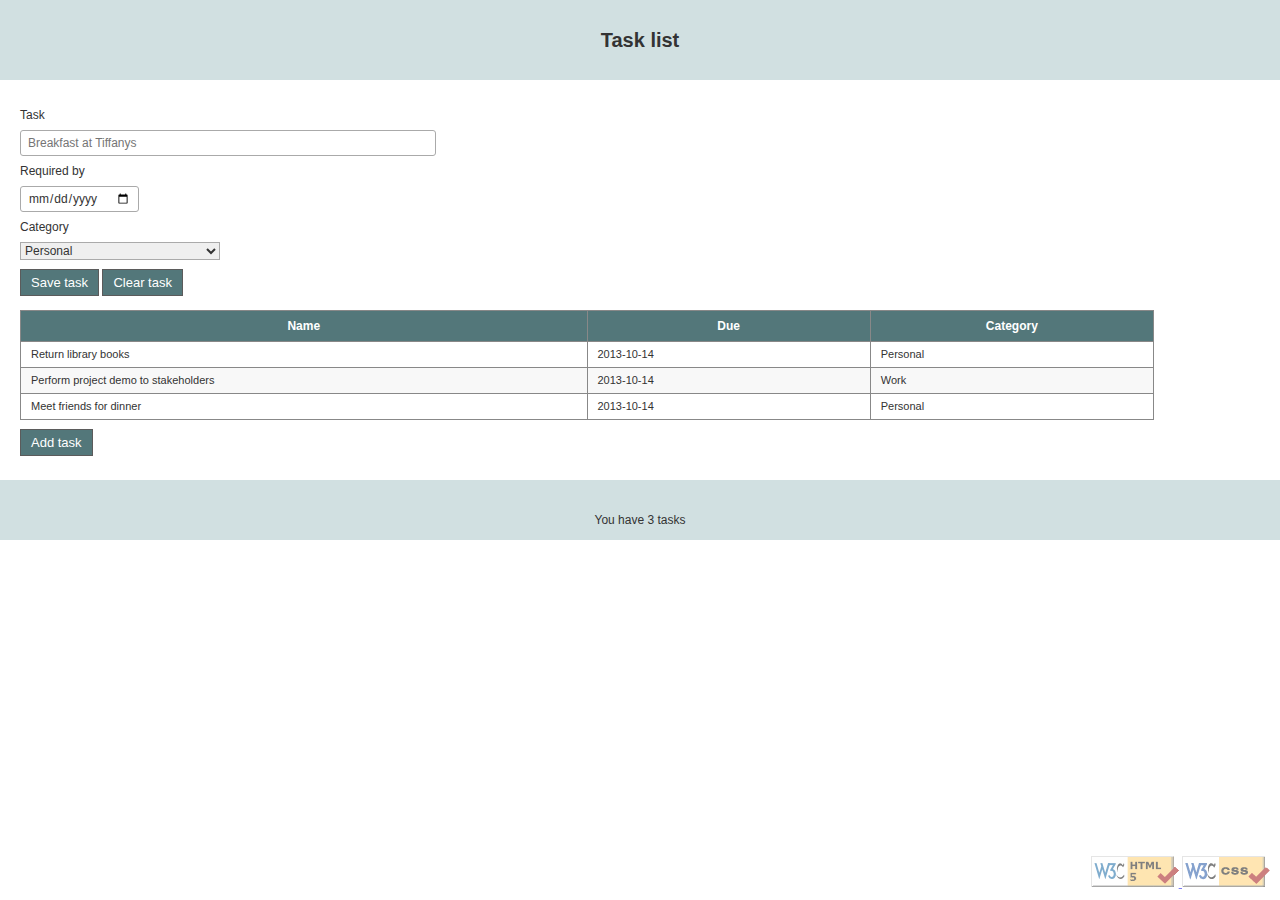
<file: TaskList_Application/TaskList_Application/index.html>
<!DOCTYPE html>
<html lang="en">
<head>
    <meta charset="utf-8">
    <title>Task list</title>
    <link href="tasks.css" media="screen" rel="stylesheet" type="text/css"/>
</head>
<body>
<header>
    <span>Task list</span>
</header>
<main>
    <section>
        <form>
            <div>
                <label>Task</label> <input class="large" name="task"
                                           placeholder="Breakfast at Tiffanys" required="required" type="text"/>
            </div>
            <div>
                <label>Required by</label> <input name="requiredBy" required="required" type="date"/>
            </div>
            <div>
                <label>Category</label> <select name="category">
                <option value="Personal">Personal</option>
                <option value="Work">Work
                </option>
            </select>
            </div>
            <nav>
                <a href="#">Save task</a> <a href="#">Clear task</a>
            </nav>
        </form>
    </section>
    <section>
        <table id="tblTasks">
            <colgroup>
                <col width="50%">
                <col width="25%">
                <col width="25%">
            </colgroup>
            <thead>
            <tr>
                <th>Name</th>
                <th>Due</th>
                <th>Category</th>
            </tr>
            </thead>
            <tbody>
            <tr>
                <td>Return library books</td>
                <td>
                    <time datetime="2023-04-22">2013-10-14</time>
                </td>
                <td>Personal</td>
            </tr>
            <tr class="even">
                <td>Perform project demo to stakeholders</td>
                <td>
                    <time datetime="2023-04-22">2013-10-14</time>
                </td>
                <td>Work</td>
            </tr>
            <tr>
                <td>Meet friends for dinner</td>
                <td>
                    <time datetime="2023-04-22">2013-10-14</time>
                </td>
                <td>Personal</td>
            </tr>
            </tbody>
        </table>
        <nav>
            <a href="#">Add task</a>
        </nav>
    </section>
</main>
<footer>You have 3 tasks</footer>
<div id="validation">
    <a href="https://validator.w3.org/check/referer">
        <img alt="Validate" src="images/w3c-html.png"/>
    </a>
    <a href="https://jigsaw.w3.org/css-validator/check/referer">
        <img alt="Valid CSS!" src="images/w3c-css.png"/>
    </a>
</div>
</body>
</html>
</file>
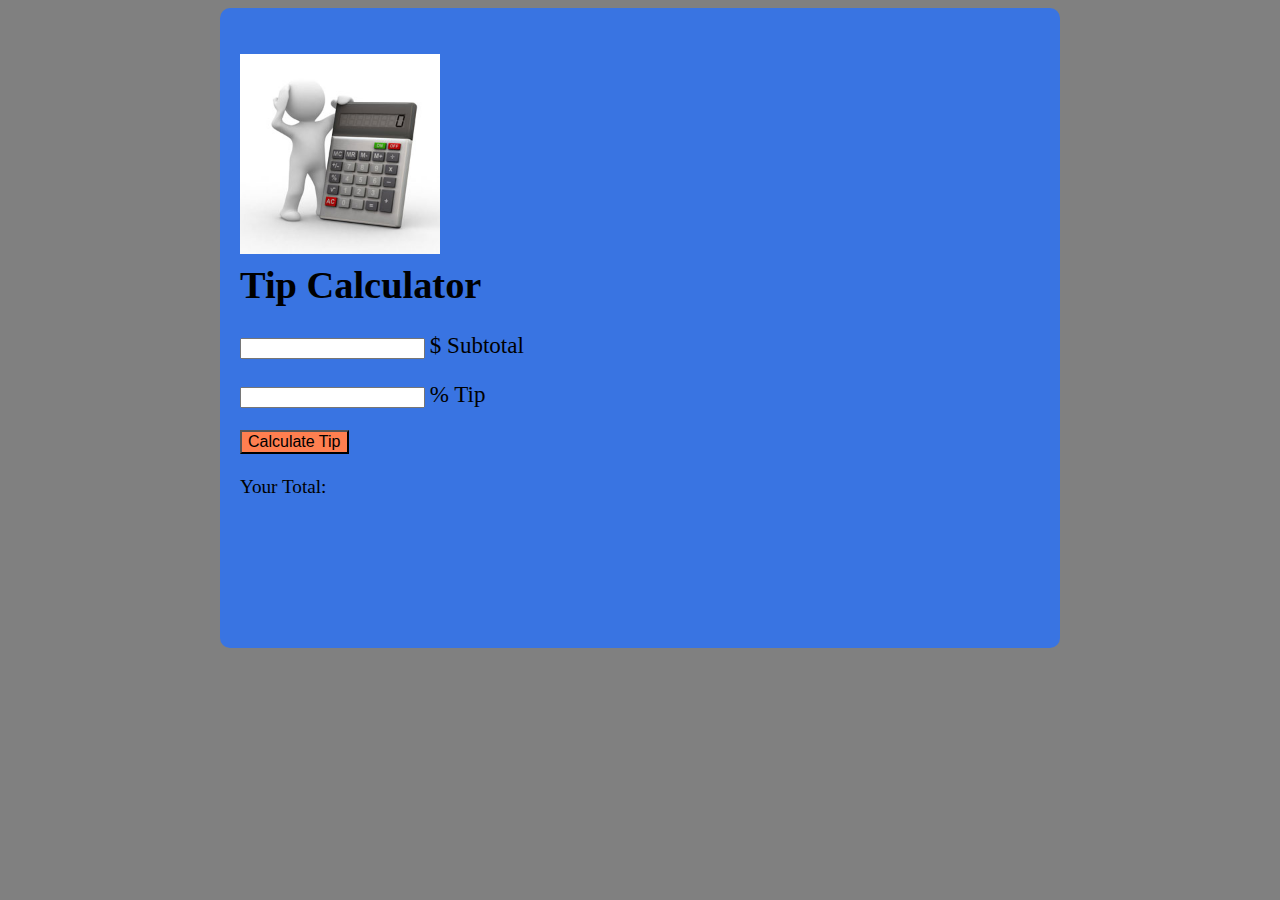
<file: TipCalculator_Exercise/TipCalculator_Exercise/index.html>
<!DOCTYPE html>
<html lang="en">

<head>
    <meta charset="UTF-8">
    <meta name="viewport" content="width=device-width, initial-scale=1.0">
    <title>Tip Calculator</title>
    <link rel="stylesheet" href="style.css">
    <script src="script.js"></script>
</head>

<body >
    <div id="head">
    <h1>
        <img src="calculator.jpg" alt="calculator"><br />
        Tip Calculator
    </h1>
    <div id="txtfield">
        <input type="text" id="input1"> <label for="bill">$ Subtotal</label>
    </div><br>
    <div>
         <input type="text" id="input2"> <label for="tip">% Tip</label>
    </div><br>
    <div>
        <button id="btn" onclick="calculate();">Calculate Tip</button>
    </div><br>
    Your Total:<h3 id="total"></h3>
</div>



</body>

</html>
</file>
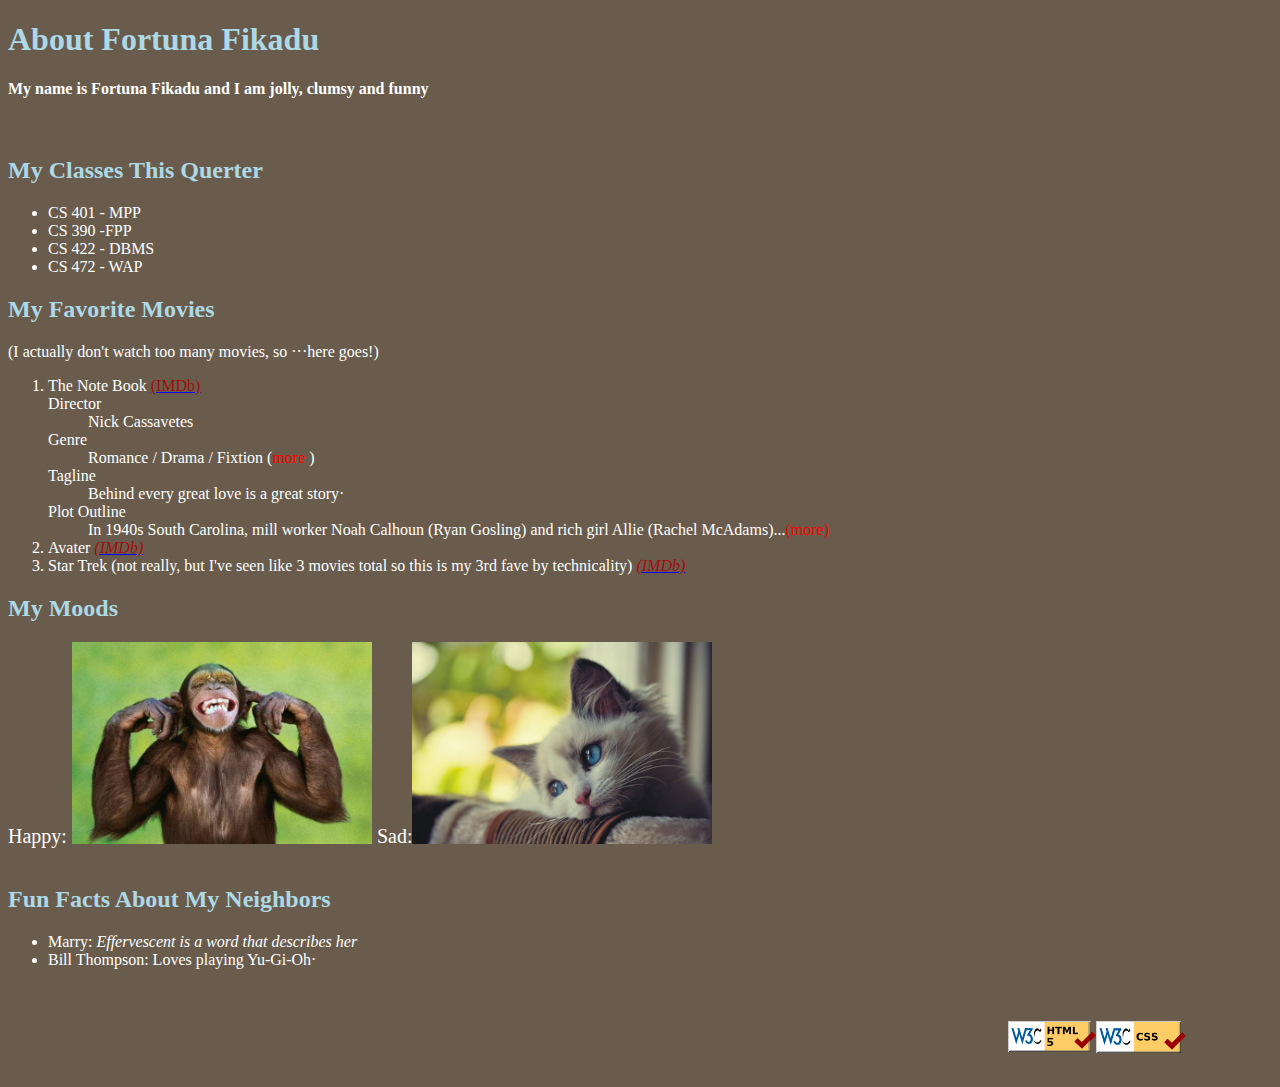
<file: Lab-1/Lab-1/Lab-1/index.html>
<!DOCTYPE html>
<html lang="en">
  <head>
    <meta charset="UTF-8" />
    <meta http-equiv="X-UA-Compatible" content="IE=edge" />
    <meta name="viewport" content="width=device-width, initial-scale=1.0" />
    <title>About Me</title>
    <link rel="stylesheet" href="style.css" />
  </head>
  <body>
    <header>
      <h1 class="about">About Fortuna Fikadu</h1>
      <h4>My name is Fortuna Fikadu and I am jolly, clumsy and funny</h4>
    </header>
    <br />
    <main>
      <div>
        <h2>My Classes This Querter</h2>
        <ul>
          <li>CS 401 - MPP</li>
          <li>CS 390 -FPP</li>
          <li>CS 422 - DBMS</li>
          <li>CS 472 - WAP</li>
        </ul>
      </div>
      <div>
        <h2>My Favorite Movies</h2>
        <p>&#40;I actually don't watch too many movies, so <span class="dot">&#183;&#183;&#183;</span>here goes&#33;&#41;</p>
        <ol>
          <li>
            The Note Book <a href="https://www.imdb.com/title/tt0332280/?ref_=nv_sr_srsg_0"> <span class="imdb">&#40;IMDb&#41;</span></a>
            <dl>
              <dt>Director</dt>
              <dd>Nick Cassavetes</dd>
              <dt>Genre</dt>
              <dd>Romance / Drama / Fixtion &#40;<span class="more">more</span> &#41;</dd>
              <dt>Tagline</dt>
              <dd>Behind every great love is a great story&#183;</dd>
              <dt>Plot Outline </dt>
              <dd>
                In 1940s South Carolina, mill worker Noah Calhoun (Ryan Gosling) and 
                rich girl Allie (Rachel McAdams)...<span class="more">&#40;more&#41;</span> 
               
                </dd>
              
            </dl>
            
          </li>
          <li>Avater <a href="https://www.imdb.com/title/tt1630029/?ref_=nv_sr_srsg_0"><em class="imdb">&#40;IMDb&#41;</em> </a>
            
          </li>
          <li>
            Star Trek (not really, but I've seen like 3 movies total so this is
            my 3rd fave by technicality) <a href="https://www.imdb.com/title/tt8806524/?ref_=nv_sr_srsg_2"> <em class="imdb">&#40;IMDb&#41;</em></a>
            
          </li>
        </ol>
      </div>

      <h2>My Moods</h2>

      <div class="mood">
        <div class="text">Happy:&#160;</div>
        <div><img class="sad" src="image1/happy.jpg" alt="Happy Monkey" /></div>

        <div class="text">&#160;Sad: </div>

        <div><img class="sad" src="image1/sad-cat.jpg" alt="Sad Cat" /></div>
      </div>

      <br>
      <h2>Fun Facts About My Neighbors</h2>
      <ul>
        <li>Marry: <em>Effervescent is a word that describes her</em>
        </li>
        <li>Bill Thompson: Loves playing Yu-Gi-Oh&#183;</li>
      </ul>
    </main>
    <br>
    <br>
    <footer>
      <div class="validator">
        <div>
          <a
          href=" https://validator.w3.org/check?url=https://ekibru.github.io/W1D2Aboutme/"
        >
          <img src="image1/w3c-html5-logo.png" alt="Valid HTML!" />
        </a>
        </div>
        <div>
          <a
          href="https://jigsaw.w3.org/css-validator/validator?url=https://ekibru.github.io/W1D2Aboutme/"
        >
          <img class="logo" src="image1/w3c-css-logo.png" alt="Valid CSS!" />
        </a>
        </div>
      </div>
      
    </footer>
  </body>
</html>
</file>
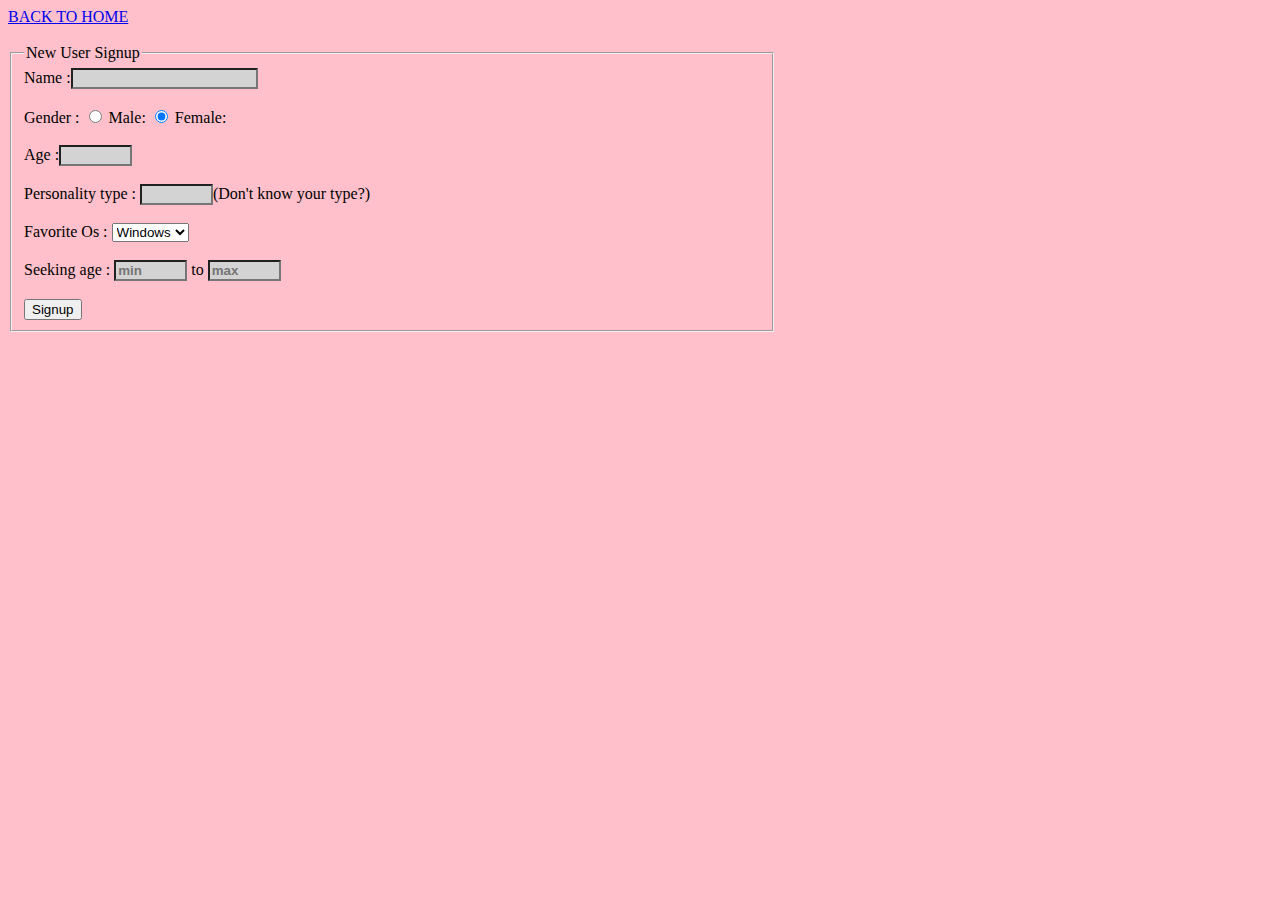
<file: Lab3-Nerdluv/Lab3-Nerdluv/NerdLuv.html>
<!DOCTYPE html> 
<html lang="en">
<head> 
<title>Retrieve Grade</title> 
    <meta charset="utf-8">   
    <link rel="stylesheet" type="text/css" href="nerdluv.css">
    <link rel="icon" type="image/jpg" href="logo.jpg">

<body> 
    <div class="main"><a href= "file:///C:/Users/Aman%20Negash/Documents/GitHub/myFirstRepository.github.io/Lab2-Grades%20Exercises/Grades.html">BACK TO HOME</a><br><br/>
		
        <fieldset class="gf"><legend class="gradesform">New User Signup</legend>
            <form action="http://www.google.com/search">
                <label>Name :<input type="text" name="username"  maxlength="16" /> <br><br/>
                <label>Gender : </label>
                <input type="radio"  value="Male"  /> Male:
                <input type="radio"  value="Female" checked = "checked" /> Female:<br/><br/>

                <label>Age :<input type="text" size="6" /><br><br>
                <label>Personality type :  <input type="text" size ="6">(Don't know your type?)</label><br><br>
                <label>Favorite Os :</label>
                <select name="favorite Os">
                    <option>Windows </option>
                    <option>Mac Osx</option>
                    <option>Linux</option>
                </select><br><br>

                <label>Seeking age :</label>
                    <input type="text" size="6" placeholder="min"> to
                    <input type="text" size="6" placeholder="max"><br><br>
                    
                    <button type ="button" class ="signup-btn" > Signup</button>
            </div>
</body> 
</html>
</file>
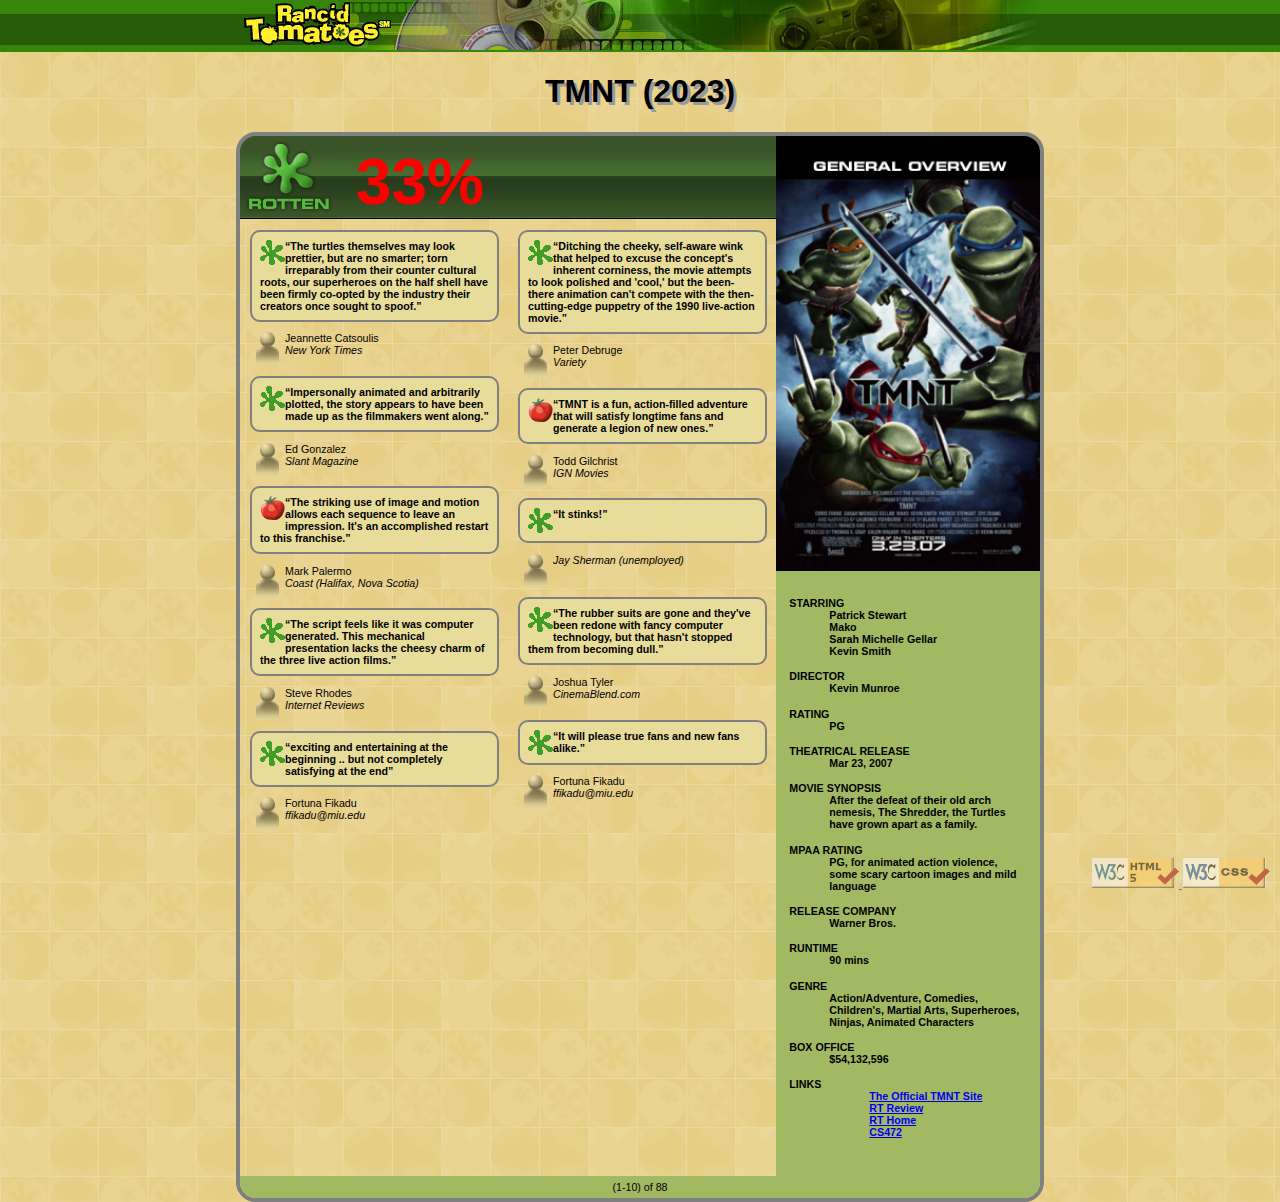
<file: Lab3-TMNT movie review/Lab3-TMNT movie review/tmnt.html>
<!DOCTYPE html>
<html lang="en">
<head>
    <title>TMNT - Rancid Tomatoes</title>
    <meta charset="utf-8"/>
    <link href="movie.css" rel="stylesheet" type="text/css"/>
    <link href="images/rotten.gif" rel="icon" type="image/gif">

</head>

<div id="topBanner">
    <img alt="Rancid Tomatoes" src="images/banner.png">
</div>

<h1>TMNT (2023)</h1>

<div id="poster">

    <div id="rightBanner">
        <div id="bannerImage">
            <img alt="general overview" src="images/overview.png">
        </div>
        <dl>
            <dt>STARRING</dt>
            <dd>Patrick Stewart <br> Mako <br> Sarah Michelle Gellar <br> Kevin Smith</dd>

            <dt>DIRECTOR</dt>
            <dd>Kevin Munroe</dd>

            <dt>RATING</dt>
            <dd>PG</dd>

            <dt>THEATRICAL RELEASE</dt>
            <dd>Mar 23, 2007</dd>

            <dt>MOVIE SYNOPSIS</dt>
            <dd>After the defeat of their old arch nemesis, The Shredder, the Turtles have grown apart as a family.
            </dd>

            <dt>MPAA RATING</dt>
            <dd>PG, for animated action violence, some scary cartoon images and mild language</dd>

            <dt>RELEASE COMPANY</dt>
            <dd>Warner Bros.</dd>

            <dt>RUNTIME</dt>
            <dd>90 mins</dd>

            <dt>GENRE</dt>
            <dd>Action/Adventure, Comedies, Children's, Martial Arts, Superheroes, Ninjas, Animated Characters</dd>

            <dt>BOX OFFICE</dt>
            <dd>$54,132,596</dd>

            <dt>LINKS</dt>
            <dd>
                <ul>
                    <li><a href="http://www.ninjaturtles.com/">The Official TMNT Site</a></li>
                    <li><a href="http://www.rottentomatoes.com/m/teenage_mutant_ninja_turtles/">RT Review</a></li>
                    <li><a href="http://www.rottentomatoes.com/">RT Home</a></li>
                    <li><a href="http://mumstudents.org/cs472/">CS472</a></li>
                </ul>
            </dd>
        </dl>
    </div>

    <div id="posterHeader">
        <img alt="Rotten" src="images/rottenbig.png">
        33%
    </div>

    <div id="reviews">

        <div class="reviewColumn">

            <div class="review">
                <p>
                    <img alt="Rotten" src="images/rotten.gif">
                    <q>Ditching the cheeky, self-aware wink that helped to excuse the concept's inherent corniness,
                        the movie
                        attempts to look polished and 'cool,' but the been-there animation can't compete with the
                        then-cutting-edge
                        puppetry of the 1990 live-action movie.</q>
                </p>
                <p>
                    <img alt="Critic" src="images/critic.gif">
                    Peter Debruge <br>
                    <em>Variety</em>
                </p>
            </div>

            <div class="review">
                <p>
                    <img alt="Fresh" src="images/fresh.gif">
                    <q>TMNT is a fun, action-filled adventure that will satisfy longtime fans and generate a legion
                        of new ones.</q>
                </p>
                <p>
                    <img alt="Critic" src="images/critic.gif">
                    Todd Gilchrist <br>
                    <em>IGN Movies</em>
                </p>
            </div>

            <div class="review">
                <p>
                    <img alt="Rotten" src="images/rotten.gif">
                    <q>It stinks!</q>
                </p>
                <p>
                    <img alt="Critic" src="images/critic.gif">
                    <em>Jay Sherman (unemployed)</em>
                </p>
            </div>

            <div class="review">
                <p>
                    <img alt="Rotten" src="images/rotten.gif">
                    <q>The rubber suits are gone and they've been redone with fancy computer technology, but that
                        hasn't stopped
                        them from becoming dull.</q>
                </p>
                <p>
                    <img alt="Critic" src="images/critic.gif">
                    Joshua Tyler <br>
                    <em>CinemaBlend.com</em>
                </p>
            </div>

            <div class="review">
                <p>
                    <img alt="Rotten" src="images/rotten.gif">
                    <q>It will please true fans and new fans alike.</q>
                </p>
                <p>
                    <img alt="Critic" src="images/critic.gif">
                    Fortuna Fikadu <br>
                    <em>ffikadu@miu.edu</em>
                </p>
            </div>

        </div>

        <div class="reviewColumn">

            <div class="review">
                <p>
                    <img alt="Rotten" src="images/rotten.gif">
                    <q>The turtles themselves may look prettier, but are no smarter; torn irreparably from their
                        counter cultural
                        roots, our superheroes on the half shell have been firmly co-opted by the industry their
                        creators once
                        sought to spoof.</q>
                </p>
                <p>
                    <img alt="Critic" src="images/critic.gif">
                    Jeannette Catsoulis <br>
                    <em>New York Times</em>
                </p>
            </div>

            <div class="review">
                <p>
                    <img alt="Rotten" src="images/rotten.gif">
                    <q>Impersonally animated and arbitrarily plotted, the story appears to have been made up as the
                        filmmakers went
                        along.</q>
                </p>
                <p>
                    <img alt="Critic" src="images/critic.gif">
                    Ed Gonzalez <br>
                    <em>Slant Magazine</em>
                </p>
            </div>

            <div class="review">
                <p>
                    <img alt="Fresh" src="images/fresh.gif">
                    <q>The striking use of image and motion allows each sequence to leave an impression. It's an
                        accomplished
                        restart to this franchise.</q>
                </p>
                <p>
                    <img alt="Critic" src="images/critic.gif">
                    Mark Palermo <br>
                    <em>Coast (Halifax, Nova Scotia)</em>
                </p>
            </div>

            <div class="review">
                <p>
                    <img alt="Rotten" src="images/rotten.gif">
                    <q>The script feels like it was computer generated. This mechanical presentation lacks the cheesy
                        charm of the
                        three live action films.</q>
                </p>
                <p>
                    <img alt="Critic" src="images/critic.gif">
                    Steve Rhodes <br>
                    <em>Internet Reviews</em>
                </p>
            </div>

            <div class="review">
                <p>
                    <img alt="Rotten" src="images/rotten.gif">
                    <q>exciting and entertaining at the beginning .. but not completely satisfying at the end</q>
                </p>
                <p>
                    <img alt="Critic" src="images/critic.gif">
                    Fortuna Fikadu <br>
                    <em>ffikadu@miu.edu</em>
                </p>
            </div>

        </div>

    </div>

    <p id="posterFooter">(1-10) of 88</p>

</div>

<div id="validation">
    <a href="https://validator.w3.org/check/referer">
        <img alt="Validate" src="images/w3c-html.png"/>
    </a>
    <a href="https://jigsaw.w3.org/css-validator/check/referer">
        <img alt="Valid CSS!" src="images/w3c-css.png"/>
    </a>
</div>
</body>
</html>
</file>
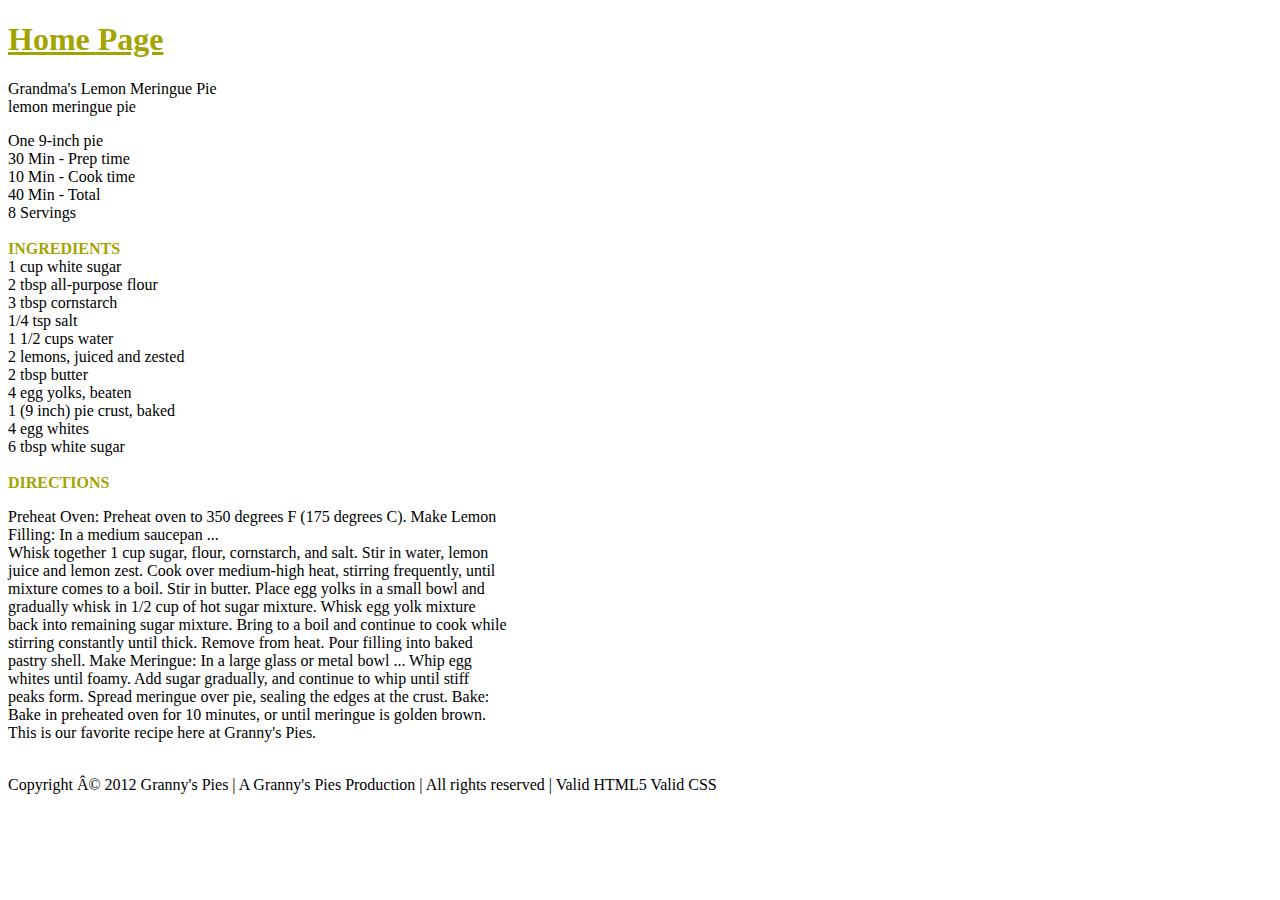
<file: Lab-2/Lab-2/Lab-2/piehome.html>
<!DOCTYPE html>
<html lang="en">
<head>
    <meta charset="UTF-8">
    <meta http-equiv="X-UA-Compatible" content="IE=edge">
    <meta name="viewport" content="width=device-width, initial-scale=1.0">
    <title>Home Page</title>
    <style>
        h1{
            color:  #A4A400;
            text-decoration: underline;
            font-weight: bold;
        }
        .par{
            display: block;
            max-width: 500px;

        }
        strong{
            color: #A4A400;
        }
    </style>
</head>
<body>
    <h1> Home Page</h1>
    <p>Grandma's Lemon Meringue Pie
<br>
lemon meringue pie
       <nav>
        One 9-inch pie <br>
        30 Min - Prep time <br>
        10 Min - Cook time <br>
        40 Min - Total <br>
        8 Servings <br>
       </nav> 
        
        
        <br>
       <strong>INGREDIENTS</strong> 
        <br>
        <nav>
            1 cup white sugar <br>
            2 tbsp all-purpose flour <br>
            3 tbsp cornstarch <br>
            1/4 tsp salt <br>
            1 1/2 cups water <br>
            2 lemons, juiced and zested <br>
            2 tbsp butter <br>
            4 egg yolks, beaten <br>
            1 (9 inch) pie crust, baked <br>
            4 egg whites <br>
            6 tbsp white sugar
        </nav>
            
        <br>
       <strong> DIRECTIONS</strong>
        <p class="par">Preheat Oven: Preheat oven to 350 degrees F (175 degrees C).
            Make Lemon Filling: In a medium saucepan ...
             <br>   Whisk together 1 cup sugar, flour, cornstarch, and salt.
                Stir in water, lemon juice and lemon zest.
                Cook over medium-high heat, stirring frequently, until mixture comes to a boil.
                Stir in butter.
                Place egg yolks in a small bowl and gradually whisk in 1/2 cup of hot sugar mixture.
                Whisk egg yolk mixture back into remaining sugar mixture.
                Bring to a boil and continue to cook while stirring constantly until thick.
                Remove from heat.
                Pour filling into baked pastry shell.
            Make Meringue: In a large glass or metal bowl ...
                Whip egg whites until foamy.
                Add sugar gradually, and continue to whip until stiff peaks form.
                Spread meringue over pie, sealing the edges at the crust.
            Bake: Bake in preheated oven for 10 minutes, or until meringue is golden brown.
        
        This is our favorite recipe here at Granny's Pies. </p>
           
        
        
        
        <br>
        Copyright Â© 2012 Granny's Pies |
        A Granny's Pies Production     |
        All rights reserved            |
        
        Valid HTML5
        Valid CSS</p>
   
</body>
</html>
</file>
<file: TaskList_Application/TaskList_Application/tasks.css>
body, h1, h2, h3, h4, h5, h6, p, ul, dl, ol, form, fieldset, input, label, table, tbody, tfoot, th, tr, td, textarea, select {
    font-family: "helvetica neue", helvetica, "lucinda sans unicode", "sans serif";
    font-weight: normal;
    color: #333;
    padding: 0;
    border: 0;
    margin: 0;
    font-size: 12px;
}
header {
    width:100%;
    height:80px;
    background:#d1e0e1;
    color: #333;
    font-weight: bold;
    font-size: 20px;
    text-align:center;
    line-height: 80px;
}
footer {
    width:100%;
    height:60px;
    background:#d1e0e1;
    font-size: 12px;
    text-align:center;
    line-height: 80px;
    margin-top:30px;
}
table, th, td
{
    border: 1px solid #888;
}
section {
    margin:20px 0 0 20px;
}
table {
    width:90%;
    border-collapse:collapse;
}
thead {
    line-height: 30px;
}
thead th {
    background: #53777a;
    color: #fff;
    font-size: 12px;
    font-weight: bold;
    text-align:center;
}
td {
    font-size: 11px;
    line-height: 25px;
    padding-left: 10px;
}
.even {
    background-color: #f8f8f8;
}
nav {
    margin:15px 0 10px 0;
}
nav a {
    background: #53777a;
    color: #fff;
    width: 80px;
    text-decoration: none;
    border: 1px solid #5b5b5b;
    font-size: 13px;
    text-align: center;
    padding:5px 10px;
}
label {
    display: block;
    padding: 8px 0 8px 0;
    color: #333;
}
input {
    border-radius: 3px;
    height: 24px;
    border: 1px solid #AAA;
    padding: 0 7px;
}
input.large {
    width: 400px;
}
select {
    border: 1px solid #AAA;
    overflow: hidden;
    margin-right: 15px;
    width: 200px;
}
.required {
    color: red;
}
.not {
    display:none;
}
.rowHighlight {
    font-weight:bold;
}
label.error {
    color: red;
    font-weight:bold;
}
.overdue {
    background: #F7DCE5;
}
.warning {
    background: #F7F7DC;
}
.taskCompleted {
    text-decoration: line-through;
}
#validation{
    position: fixed;
    bottom: 10px;
    right: 10px;
    opacity: 0.5;
}
</file>
<file: TipCalculator_Exercise/TipCalculator_Exercise/style.css>
img{
    height: 200px;
    width: 200px;
    
}


body{
    background-color: gray;
    font-size: 120%;
}
#btn{
    font-size: 16px;
    background-color: coral;
}
#head{
    background-color: rgb(57, 116, 226);
    padding: 20px;
   margin: auto;
   width: 800px;
   height: 600px;
   border-radius: 10px;
   
}

label{
    font-size: 120%;
}
</file>
<file: Lab-1/Lab-1/Lab-1/style.css>
body{
    background-color: rgb(105, 92, 76);
    
}
h1{
    color: lightblue;
}
h2{
    color: lightblue;
}
p{

}
p,h4,li{
    color: white;
}
.mood{
    display: grid;
    grid-template-columns: .1fr 1fr  .1fr 1fr;
    width: 300px;
   
}

.text{
    align-self: last baseline;
    font-size: 20px;
    color: white;
}
.imdb{
    color: rgb(164, 12, 12);
}
.sad{
    
    width: 300px;
   
}

.logo{
    width: 90px;
}
.validator{
    display: grid;
    grid-template-columns: 0fr .1fr;
   margin-left: 1000px;
   margin-bottom: 30px;
    
}
.more{
  color: red;
}
</file>
<file: Lab3-Nerdluv/Lab3-Nerdluv/nerdluv.css>
body{
    background-color:pink;
    width: 60%;
}
.home{
vertical-align: middle;
}
.appform{
    width:200px;
background-color: plum;
text-align: center;
font-size: 2em;
border-radius: 20px;
padding :20px;
margin:8%;
box-shadow:rgba(0,0,0,0);
}


p{
columns: 1;
text-align: justify;
}

input[type="text"]{
font-family: Arial;
background-color:lightgrey;
color: Black;
font-weight: bold;
}
</file>
<file: Lab3-TMNT movie review/Lab3-TMNT movie review/movie.css>
/* This assignment is about CSS and HTML for layout, positioning, and the CSS box model. The CSS file contains*/
/*Body properties and values */
body{
    font-family: Verdana,Tahoma, sans-serif;
    font-size: 8pt;
    background-image: url(images/background.png);
    margin: 0px;
    padding: 0px;
}
#topBanner{
    text-align: center;
    background-image: url(images/bannerbg.png);
}
h1{
    text-align: center;
    font-family: Tahoma, Verdana, sans-serif ;
    font-size: 24pt;
    font-weight: bold;
    text-shadow: 3px 3px  #999999;
}
#poster{
    width: 800px;
    margin: auto;
    border: 4px solid gray;
    border-radius: 20px;
    overflow: hidden;
    height: fit-content;
}
#rightBanner{
    width: 33%;
    float: right;
    background-color: #A2B964;
    font-family: Arial,sans-serif;
    font-size: 8pt;
    font-weight: bold;
}
dl{
    padding: 10pt;
}

dd{
    padding-bottom: 10pt;
}

ul{
    list-style-type: none;
}
#bannerImage > img{
    width: 264px;
}
#posterHeader{
    background-image: url(images/rbg.png);
    font-size: 48pt;
    color: red;
    font-weight: bold;
}
#posterHeader > img{
    vertical-align: bottom;
}
#reviews{
    width: 67%;
    overflow:auto;
}
.review{
    width: 93%;
    margin-top: 10px;
    margin-left: 10px;
}
/*Pseduo-class for nth child that targets a specific children of a given element 1*/
p:nth-child(1){
    border: 2px gray solid;
    border-radius: 10px;
    padding: 8px;
    font-size: 8pt;
    font-weight: bold;
    overflow: auto;
    background-color: #E8DC9B;
}
p > img{
    float: left;
}
/*Pseduo-class for nth child that targets a specific children of a given element 2*/
p:nth-child(2){
    overflow: auto;
}
#posterFooter{
    clear: both;
}
.reviewColumn{
    width: 50%;
    float: right;
}
#posterFooter{
    background-color: #A2B964;
    text-align: center;
    padding-top: 5px;
    padding-bottom: 5px;
    margin-bottom: 0px;
}
/*html and css validation icons on a bottom right fixed position and is opaque */
#validation{
    position: fixed;
    bottom: 10px;
    right: 10px;
    opacity: 0.5;
}
</file>
